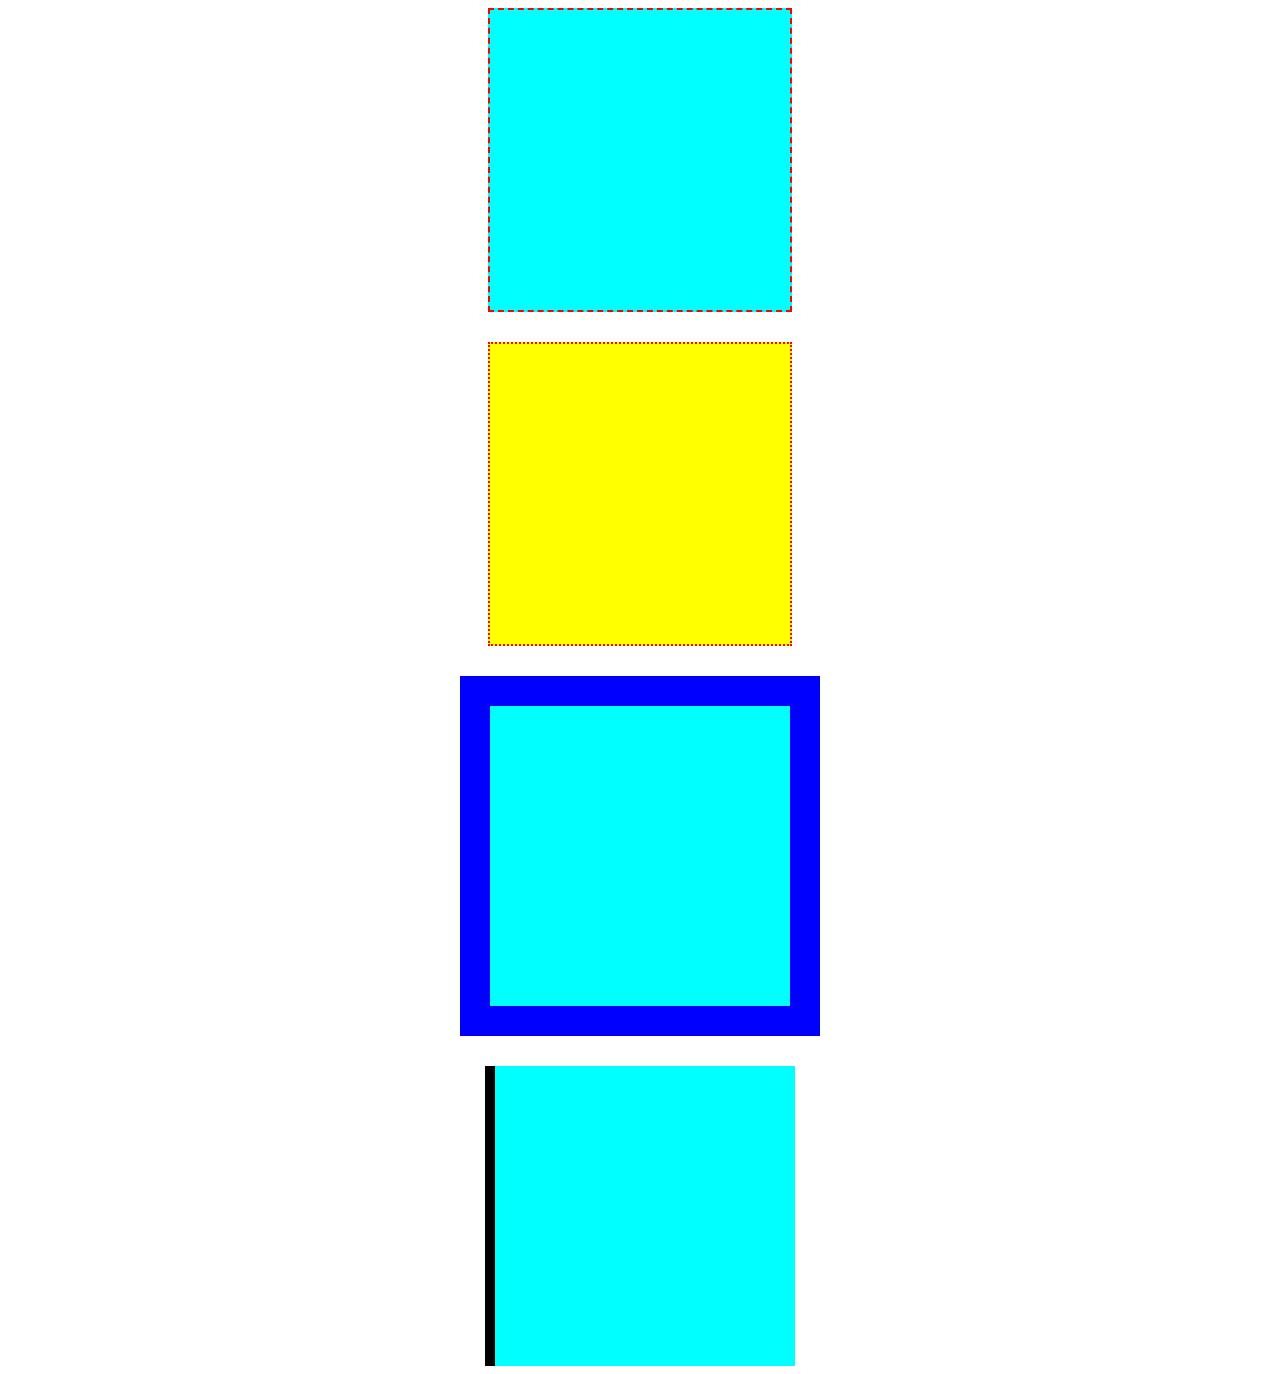
<file: index.html>
<!DOCTYPE html>
<html lang="en">
<head>
    <meta charset="UTF-8">
    <meta http-equiv="X-UA-Compatible" content="IE=edge">
    <meta name="viewport" content="width=device-width, initial-scale=1.0">
    <title>lesson 3 task 1</title>
    <link rel="stylesheet" href="style.css">
</head>
<body>
    <div class="div1"></div>
    <div class="div2"></div>
    <div class="div3"></div>
    <div class="div4"></div>
</body>
</html>
</file>
<file: style.css>
.div1 {
    width: 300px;
    height: 300px;
    background-color: aqua;
    margin: auto;
    border: 2px red dashed;
}
.div2 {
    width: 300px;
    height: 300px;
    background-color: yellow;
    margin: auto;
    margin-top: 30px;
    border: 2px red dotted;
}

.div3 {
    width: 300px;
    height: 300px;
    background-color: aqua;
    margin: auto;
    margin-top: 30px;
    border: 30px blue solid;
}
.div4 {
    width: 300px;
    height: 300px;
    background-color: aqua;
    margin: auto;
    margin-top: 30px;
    border-left: 10px solid black;
}
</file>
